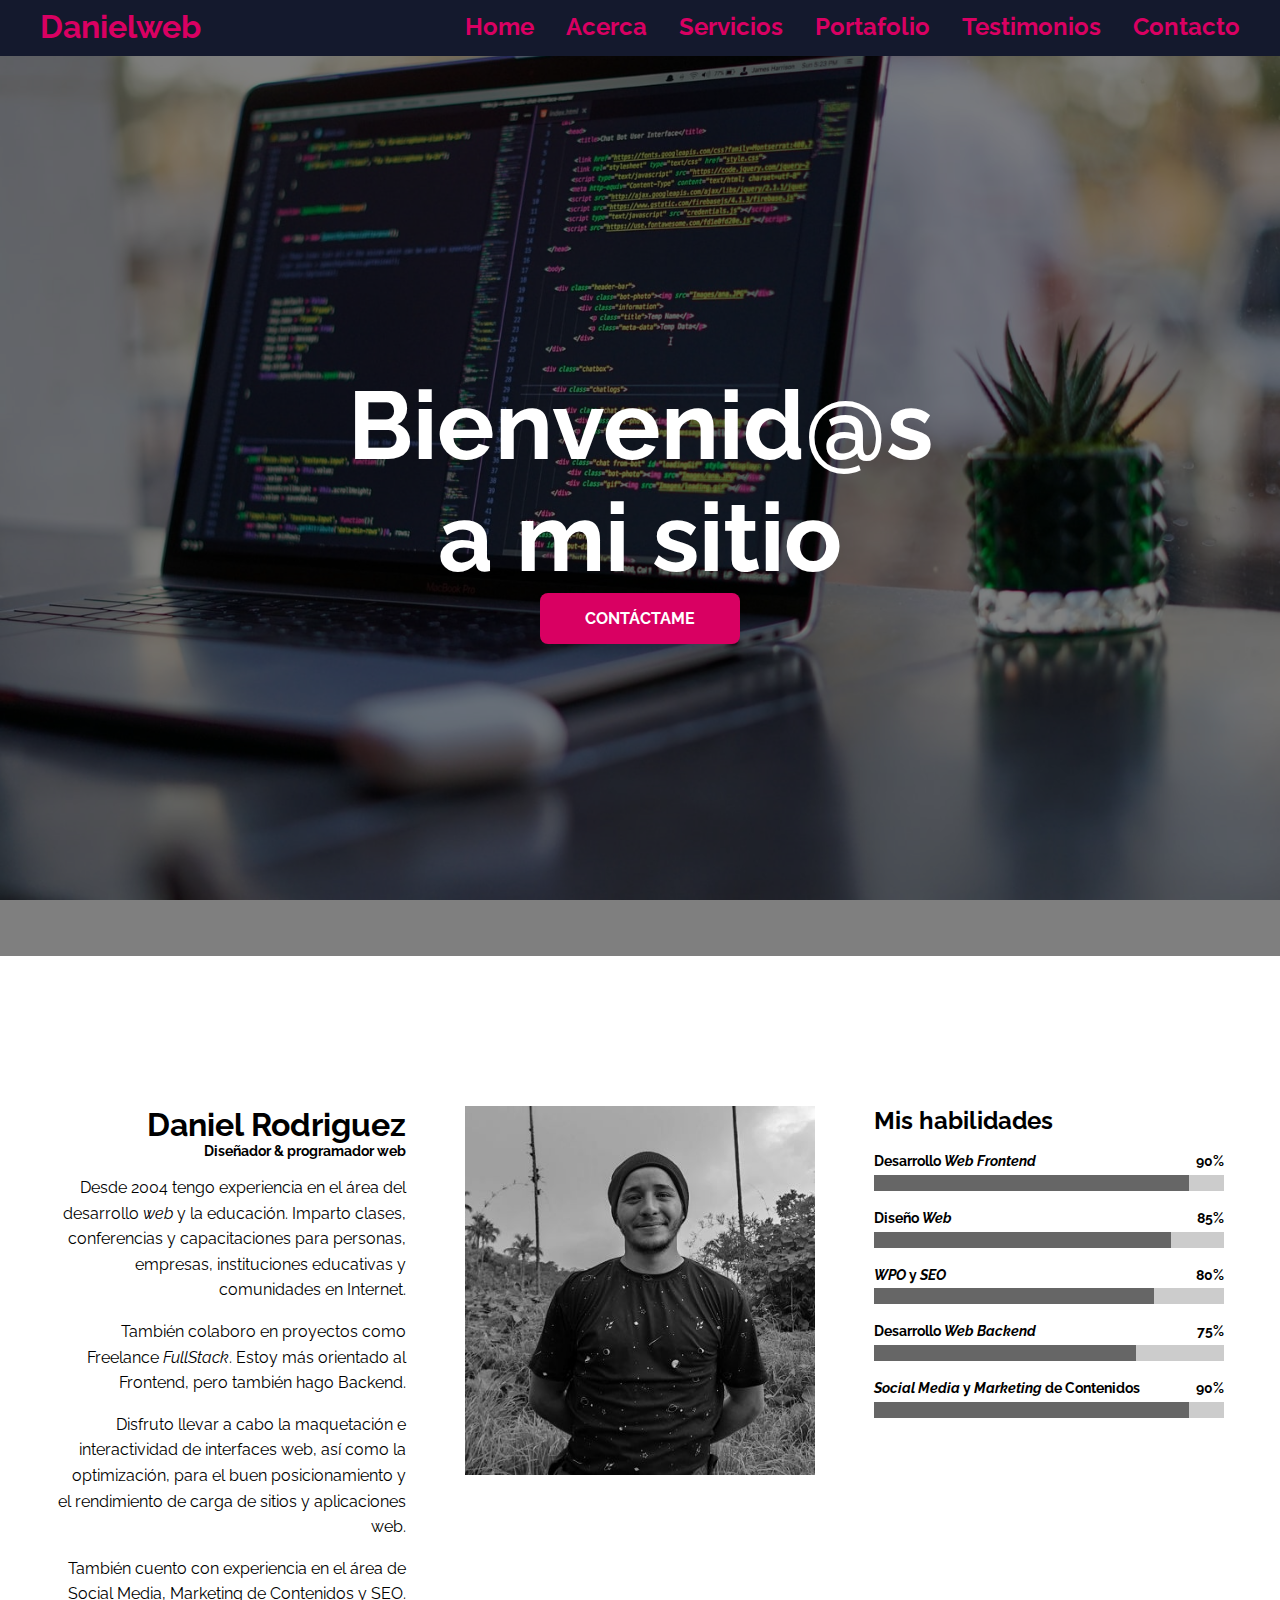
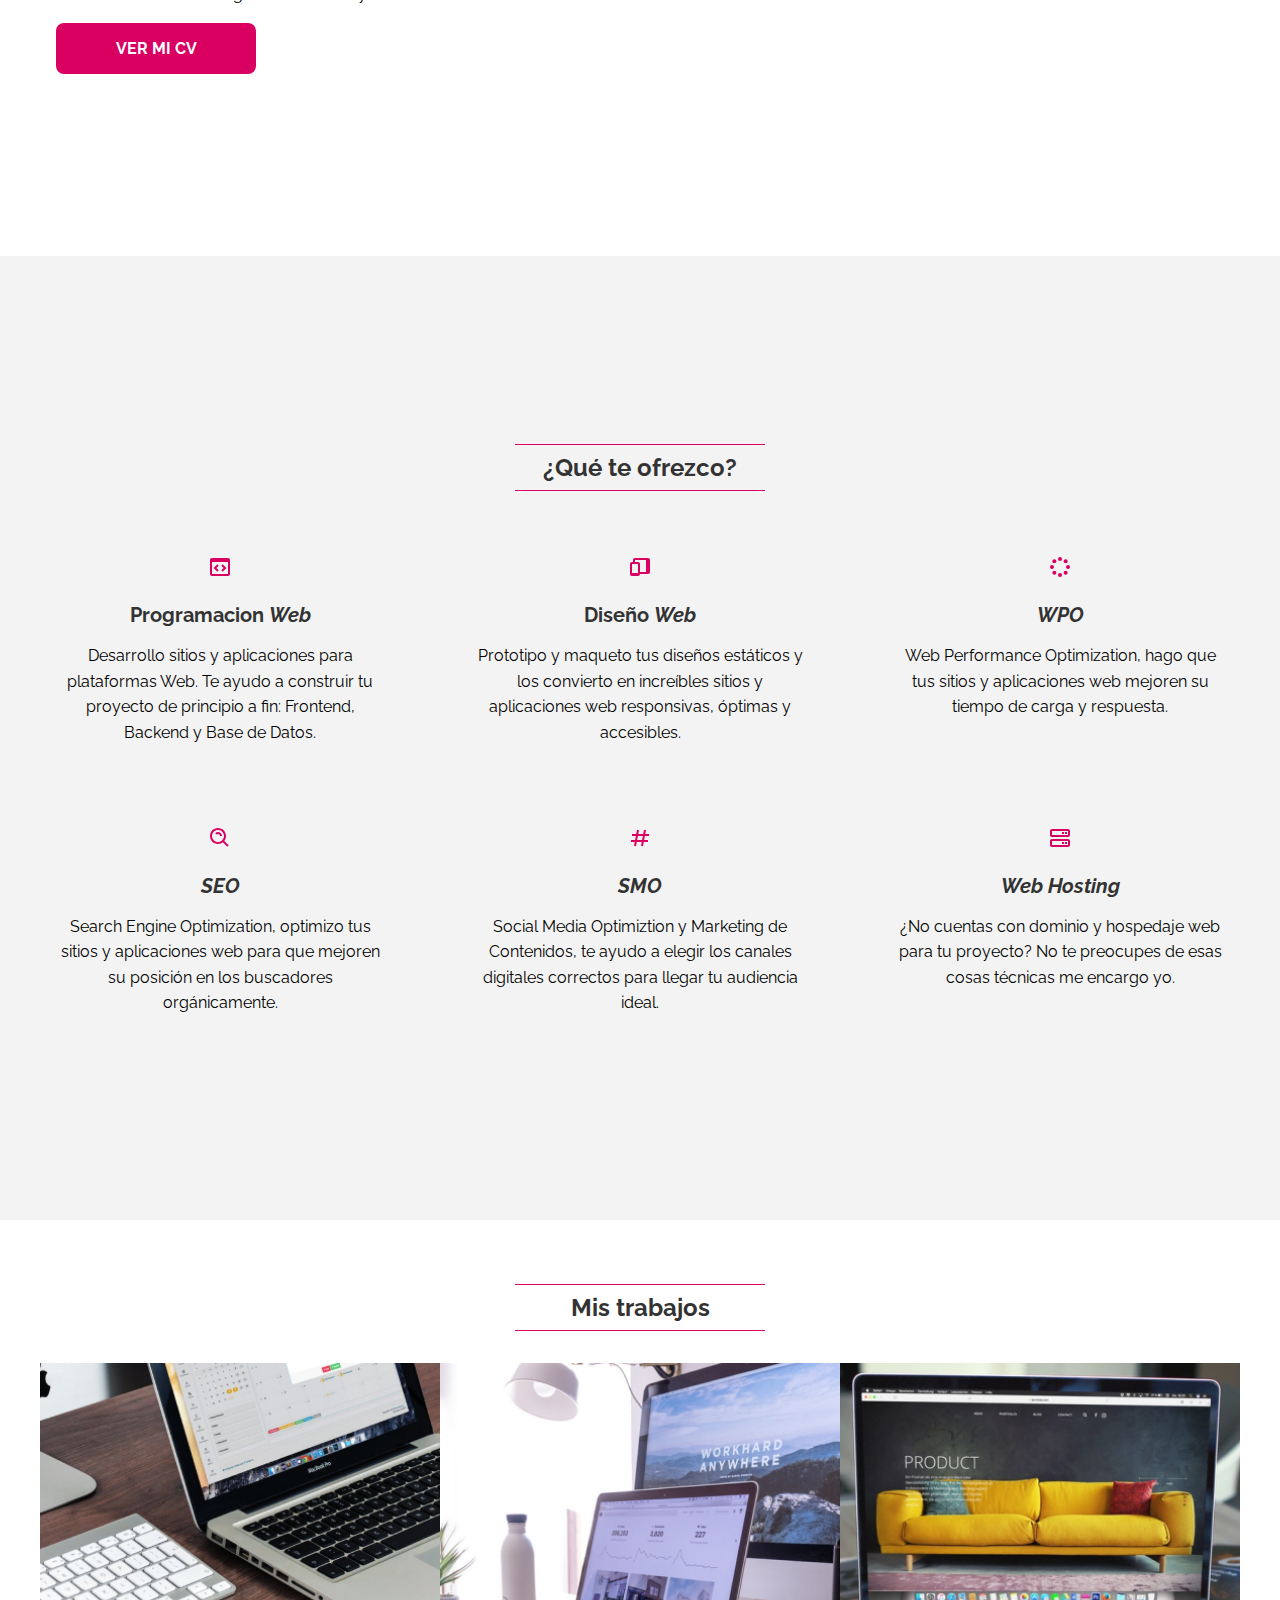
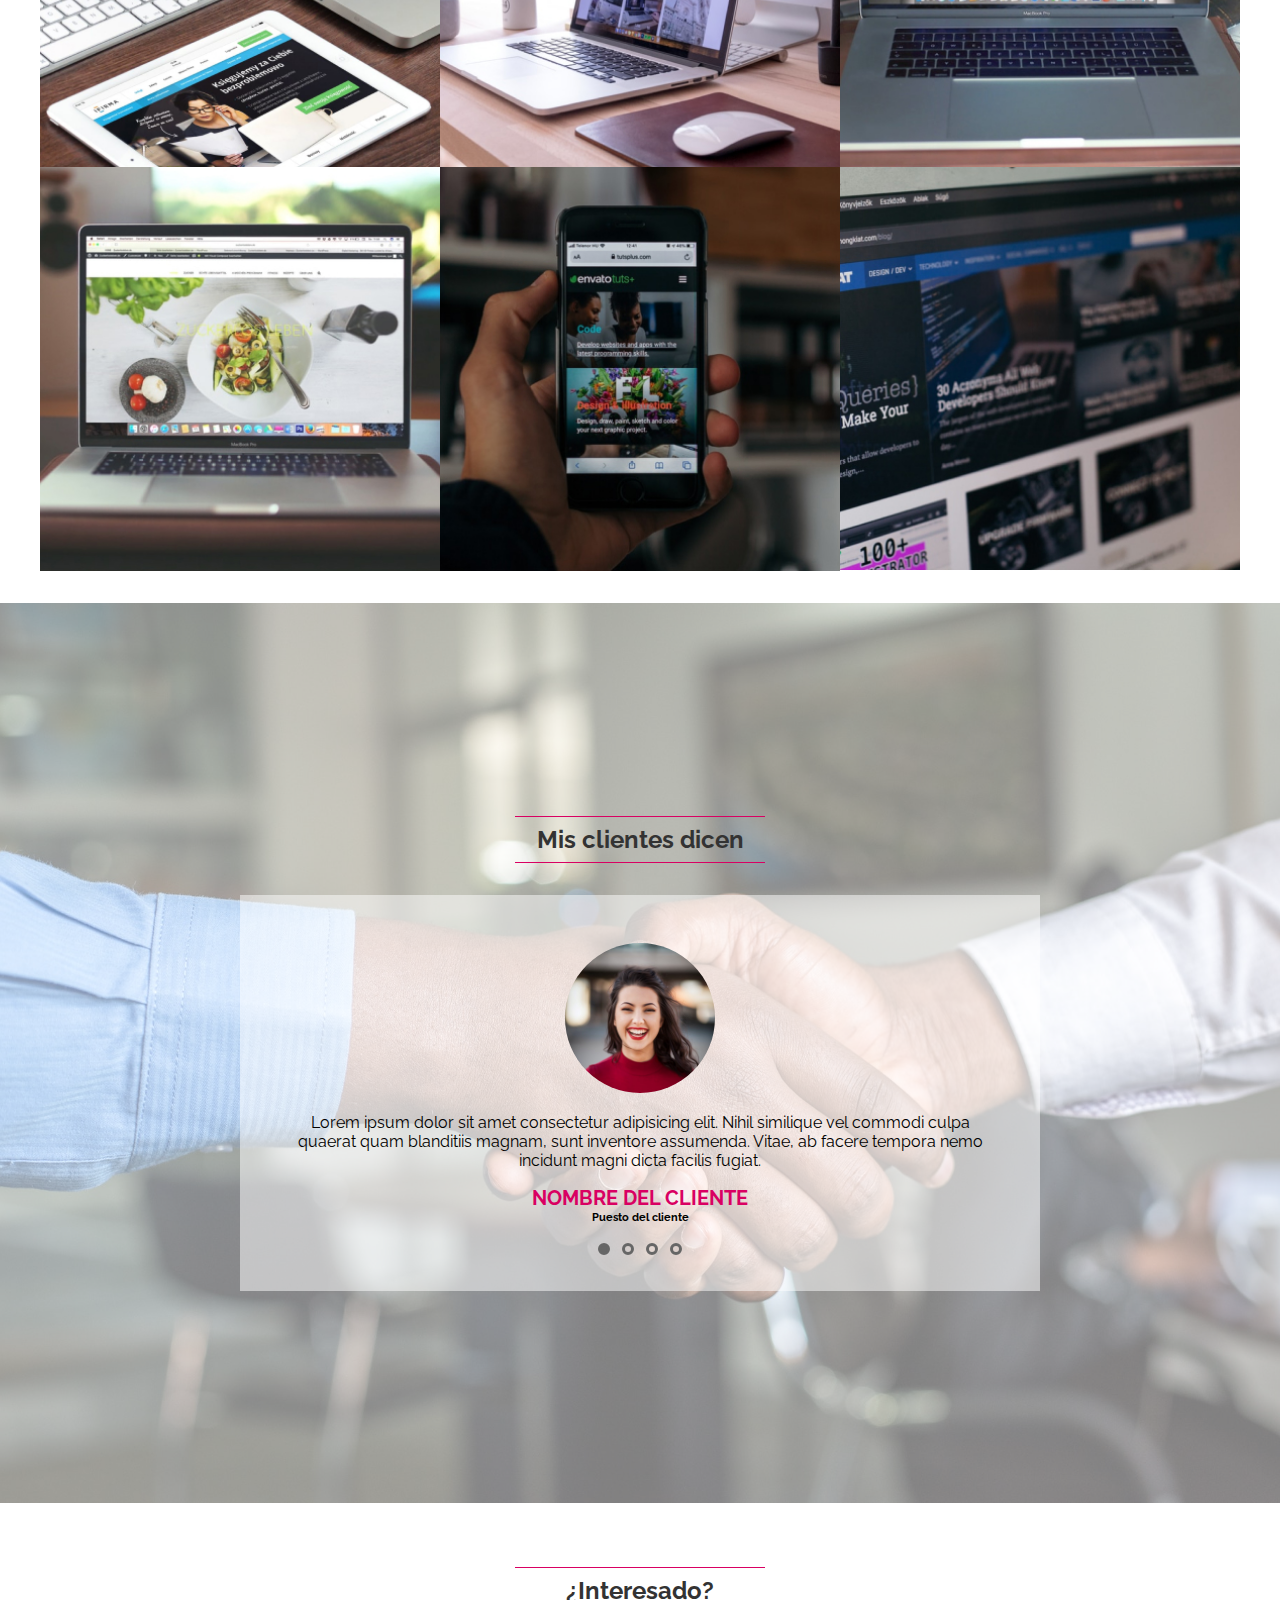
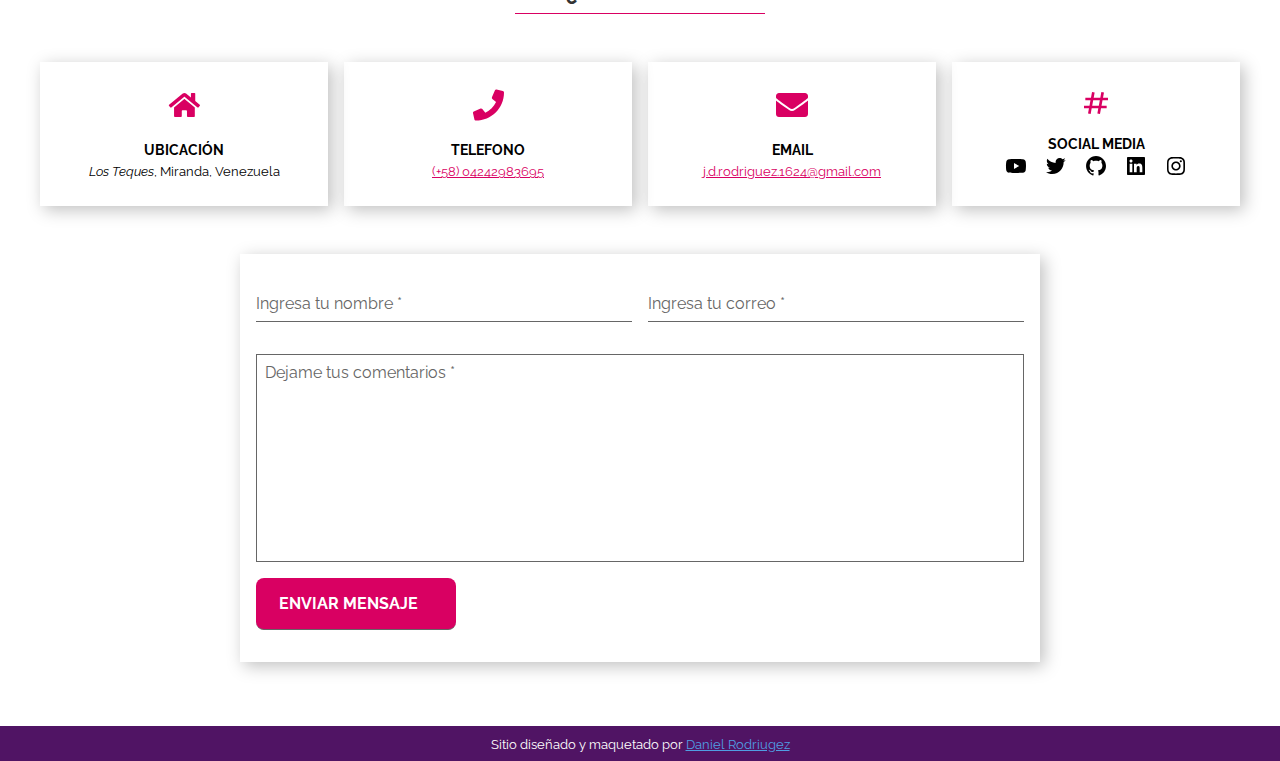
<file: portfolio-cv/index.html>
<!DOCTYPE html>
<html lang="en">

<head>
    <meta charset="UTF-8">
    <meta name="viewport" content="width=device-width, initial-scale=1.0">
    <link rel="preconnect" href="https://fonts.gstatic.com">
    <link href="https://fonts.googleapis.com/css2?family=Raleway:wght@400;700&display=swap" rel="stylesheet">
    <link rel="stylesheet" href="style.css">
    <title>Landing Portfolio</title>

    <!-- esto te permite cambiar el color de la barra de navegacion si se ve desde n movil -->
    <meta name="theme-color" content="#d90062">


    <!-- esto es lo que aparece debajo del link al buscar en google -->
<!--     <meta name="description" content="Hola bienvenid@ a mi Portafolio Profesional, soy Daniel Rodriguez! desarrollador web a tu disposición"> -->
    <meta name="description" content="Landing page tipo Portfolio-CV💼">


    <!-- esta es la mas importante, porque le dice al buscador cual es la url oficial que debe posicionar al momento de aparecer en un buscador -->
    <!-- esto le dice al motor de busqueda tu url oficia., en caso de tener varias url para llegar al mismo producto, y asi no te penalizen -->
    <link rel="canonical" href="https://danielwuachin.github.io/landingpage-portfolio/portfolio-cv">

    <!-- para las meta etiquetas, debes colocar la ruta completa de la imagen -->
    <link rel="favicon" href="https://danielwuachin.github.io/landingpage-portfolio/portfolio-cv/assets/meta/favicon.ico">
    <link rel="apple-touch-icon" sizes="180x180" href="https://danielwuachin.github.io/landingpage-portfolio/portfolio-cv/assets/meta/apple-touch-icon.png">
    <link rel="icon" type="image/png" sizes="32x32" href="https://danielwuachin.github.io/landingpage-portfolio/portfolio-cv/assets/meta/favicon-32x32.png">
    <link rel="icon" type="image/png" sizes="16x16" href="https://danielwuachin.github.io/landingpage-portfolio/portfolio-cv/assets/meta/favicon-16x16.png">
    <link rel="manifest" href="https://danielwuachin.github.io/landingpage-portfolio/portfolio-cv/assets/meta/site.webmanifest">

    <!-- ESTAS SON las etiquetas para cuando copies tu link en una red social y esta cargue como una miniatura -->
    <!-- cabe destacar qeu twitter usa el atributo name, mientras que facebook usa opengraph  (op) -->
    <!-- por lo tanto, puedes usar una sola etiqueta en cada meta -->

    <!-- aqui especificas que estos meta son para redes sociales donde mencionen tu website -->
    <meta name="twitter:card" content="summary">
    <meta property="og:type" content="website">

    <!-- titulo de tu miniatura -->
    <meta property="og:title" name="twitter:title" content="Landing page tipo Portfolio-CV💼">


    <!-- mini descripcion de la miniatura -->
    <meta property="og:description" name="twitter:description" content="Hola👋 Bienvenido a mi ejemplo de un Portfolio para desarrolladores web!">

    <!-- imagen para mostrar en la vista en miniatura -->
    <meta property="og:image" name="twitter:image" content="https://danielwuachin.github.io/landingpage-portfolio/portfolio-cv/assets/meta/home.png">

    <!-- url de tu sitio -->
    <meta property="og:url" name="twitter:url" content="https://danielwuachin.github.io/landingpage-portfolio/portfolio-cv/">

    <body>
        <!-- encabezado  -->
        <header class="header">
            <section class="container">
                <div class="logo">
                    <a href="index.html">Danielweb</a>
                </div>
                <button class="menu-btn">
                <svg xmlns="http://www.w3.org/2000/svg" width="24" height="24" viewBox="0 0 24 24"><path d="M4 6H20V8H4zM4 11H20V13H4zM4 16H20V18H4z"/></svg>

                <svg class="none" xmlns="http://www.w3.org/2000/svg" width="24" height="24" viewBox="0 0 24 24"><path d="M16.192 6.344L11.949 10.586 7.707 6.344 6.293 7.758 10.535 12 6.293 16.242 7.707 17.656 11.949 13.414 16.192 17.656 17.606 16.242 13.364 12 17.606 7.758z"/></svg>
            </button>

                <nav class="menu">
                    <a href="#inicio">Home</a>
                    <a href="#acerca">Acerca</a>
                    <a href="#servicios">Servicios</a>
                    <a href="#portafolio">Portafolio</a>
                    <a href="#testimonios">Testimonios</a>
                    <a href="#contacto">Contacto</a>
                </nav>
            </section>
        </header>



        <section id="inicio" class="home">
            <article class="hero-image" style="--hero-image: url('assets/hero-image-home.jpg');
        --hero-attachment:fixed;">
                <aside class="hero-image-opacity" style="--hero-opacity-color: var(--black-alpha-color);">
                    <div class="hero-image-content">
                        <h2 class="hero-image-title" style="--hero-text-color:var(--white-color);">
                            Bienvenid@s <br> a mi sitio
                        </h2>
                        <a href="#contacto" class="btn">CONTÁCTAME</a>
                    </div>
                </aside>
            </article>
        </section>


        <section id="acerca" class="about section container full-lg-screen">
            <article class="text-lg-right">
                <aside class="text-center text-lg-right">
                    <h1>Daniel Rodriguez</h1>
                    <h5>Diseñador & programador web</h5>
                </aside>

                <p>Desde 2004 tengo experiencia en el área del desarrollo <i>web</i> y la educación. Imparto clases, conferencias y capacitaciones para personas, empresas, instituciones educativas y comunidades en Internet.</p>
                <p>También colaboro en proyectos como Freelance <i>FullStack</i>. Estoy más orientado al Frontend, pero también hago Backend.</p>
                <p>Disfruto llevar a cabo la maquetación e interactividad de interfaces web, así como la optimización, para el buen posicionamiento y el rendimiento de carga de sitios y aplicaciones web.</p>
                <p>También cuento con experiencia en el área de Social Media, Marketing de Contenidos y SEO.</p>

                <div class="text-center text-lg-left">
                    <a class="btn" href="https://danielwuachin.github.io/resume-CV/" target="_blank" rel="noopened">VER MI CV</a>
                </div>

            </article>

            <article>
                <img class="gray-scale" src="assets/daniel.jpg" alt="jonmircha">
            </article>

            <article>
                <h2 class="text-center text-lg-left">Mis habilidades</h2>

                <div class="progress">
                    <p>
                        <b>Desarrollo <i>Web Frontend</i></b>
                        <b>90%</b>
                    </p>
                    <progress value="90" min="0" max="100"></progress>
                </div>

                <div class="progress">
                    <p>
                        <b>Diseño <i>Web</i></b>
                        <b>85%</b>
                    </p>
                    <progress value="85" min="0" max="100"></progress>
                </div>
                <div class="progress">
                    <p>
                        <b> <i>WPO</i> y  <i>SEO</i></b>
                        <b>80%</b>
                    </p>
                    <progress value="80" min="0" max="100"></progress>
                </div>
                <div class="progress">
                    <p>
                        <b>Desarrollo <i>Web Backend</i></b>
                        <b>75%</b>
                    </p>
                    <progress value="75" min="0" max="100"></progress>
                </div>
                <div class="progress">
                    <p>
                        <b> <i>Social Media</i> y  <i>Marketing</i> de Contenidos</b>
                        <b>90%</b>
                    </p>
                    <progress value="90" min="0" max="100"></progress>
                </div>
            </article>
        </section>



        <section id="servicios" class="services section bg-gray-light">
            <div class="container full-lg-screen">
                <h2 class="section-title">¿Qué te ofrezco?</h2>
                <article class="service-card">
                    <svg xmlns="http://www.w3.org/2000/svg" width="24" height="24" viewBox="0 0 24 24"><path d="M20,3H4C2.897,3,2,3.897,2,5v14c0,1.103,0.897,2,2,2h16c1.103,0,2-0.897,2-2V5C22,3.897,21.103,3,20,3z M4,19V7h16 l0.002,12H4z"/><path d="M9.293 9.293L5.586 13 9.293 16.707 10.707 15.293 8.414 13 10.707 10.707zM14.707 9.293L13.293 10.707 15.586 13 13.293 15.293 14.707 16.707 18.414 13z"/></svg>
                    <h3>Programacion <i>Web</i></h3>
                    <p>
                        Desarrollo sitios y aplicaciones para plataformas Web. Te ayudo a construir tu proyecto de principio a fin: Frontend, Backend y Base de Datos.
                    </p>
                </article>


                <article class="service-card">
                    <svg xmlns="http://www.w3.org/2000/svg" width="24" height="24" viewBox="0 0 24 24"><path d="M20,3H7C5.897,3,5,3.897,5,5v2H4C2.897,7,2,7.897,2,9v10c0,1.103,0.897,2,2,2h6c1.103,0,2-0.897,2-2h8c1.103,0,2-0.897,2-2 V5C22,3.897,21.103,3,20,3z M6,9h4l-0.003,9H4V9H6z M12,17V9c0-1.103-0.897-2-2-2H7V5h11v12H12z"/></svg>
                    <h3>Diseño <i>Web</i></h3>
                    <p>
                        Prototipo y maqueto tus diseños estáticos y los convierto en increíbles sitios y aplicaciones web responsivas, óptimas y accesibles. </p>
                </article>


                <article class="service-card">
                    <svg xmlns="http://www.w3.org/2000/svg" width="24" height="24" viewBox="0 0 24 24"><circle cx="12" cy="20" r="2"/><circle cx="12" cy="4" r="2"/><circle cx="6.343" cy="17.657" r="2"/><circle cx="17.657" cy="6.343" r="2"/><circle cx="4" cy="12" r="2.001"/><circle cx="20" cy="12" r="2"/><circle cx="6.343" cy="6.344" r="2"/><circle cx="17.657" cy="17.658" r="2"/></svg>
                    <h3><i>WPO</i></h3>
                    <p>
                        Web Performance Optimization, hago que tus sitios y aplicaciones web mejoren su tiempo de carga y respuesta. </p>
                </article>


                <article class="service-card">
                    <svg xmlns="http://www.w3.org/2000/svg" width="24" height="24" viewBox="0 0 24 24"><path d="M10,18c1.846,0,3.543-0.635,4.897-1.688l4.396,4.396l1.414-1.414l-4.396-4.396C17.365,13.543,18,11.846,18,10 c0-4.411-3.589-8-8-8s-8,3.589-8,8S5.589,18,10,18z M10,4c3.309,0,6,2.691,6,6s-2.691,6-6,6s-6-2.691-6-6S6.691,4,10,4z"/><path d="M11.412,8.586C11.791,8.966,12,9.468,12,10h2c0-1.065-0.416-2.069-1.174-2.828c-1.514-1.512-4.139-1.512-5.652,0 l1.412,1.416C9.346,7.83,10.656,7.832,11.412,8.586z"/></svg>
                    <h3><i>SEO</i></h3>
                    <p>
                        Search Engine Optimization, optimizo tus sitios y aplicaciones web para que mejoren su posición en los buscadores orgánicamente. </p>
                </article>


                <article class="service-card">
                    <svg xmlns="http://www.w3.org/2000/svg" width="24" height="24" viewBox="0 0 24 24"><path d="M16.018,3.815L15.232,8h-4.966l0.716-3.815L9.018,3.815L8.232,8H4v2h3.857l-0.751,4H3v2h3.731l-0.714,3.805l1.965,0.369 L8.766,16h4.966l-0.714,3.805l1.965,0.369L15.766,16H20v-2h-3.859l0.751-4H21V8h-3.733l0.716-3.815L16.018,3.815z M14.106,14H9.141 l0.751-4h4.966L14.106,14z"/></svg>
                    <h3><i>SMO</i></h3>
                    <p>
                        Social Media Optimiztion y Marketing de Contenidos, te ayudo a elegir los canales digitales correctos para llegar tu audiencia ideal. </p>
                </article>


                <article class="service-card">
                    <svg xmlns="http://www.w3.org/2000/svg" width="24" height="24" viewBox="0 0 24 24"><path fill="none" d="M4 15v4h16.002L20 15H4zM16 18h-2v-2h2V18zM19 18h-2v-2h2V18zM4 5v4h16.002L20 5H4zM16 8h-2V6h2V8zM19 8h-2V6h2V8z"/><path d="M20 3H4C2.897 3 2 3.897 2 5v4c0 1.103.897 2 2 2h16c1.103 0 2-.897 2-2V5C22 3.897 21.103 3 20 3zM4 9V5h16l.002 4H4zM20 13H4c-1.103 0-2 .897-2 2v4c0 1.103.897 2 2 2h16c1.103 0 2-.897 2-2v-4C22 13.897 21.103 13 20 13zM4 19v-4h16l.002 4H4z"/><path d="M17 6H19V8H17zM14 6H16V8H14zM17 16H19V18H17zM14 16H16V18H14z"/></svg>
                    <h3><i>Web Hosting</i></h3>
                    <p>
                        ¿No cuentas con dominio y hospedaje web para tu proyecto? No te preocupes de esas cosas técnicas me encargo yo. </p>
                </article>
            </div>
        </section>



        <section id="portafolio" class="portfolio section">
            <div class="container">
                <h2 class="section-title">Mis trabajos</h2>
                <a href="#trabajo-1" class="portfolio-card">
                    <img src="assets/portfolio-1.jpg" alt="trabajo-1">
                    <aside class="portfolio-card-info">
                        <div>
                            <h3>Proyecto 1</h3>
                            <p>
                                Lorem ipsum dolor sit amet consectetur adipisicing elit. Quibusdam quam amet magni cum quas. Aut, nisi repellendus at est minima ipsa reprehenderit amet consequatur ea consectetur corporis velit obcaecati. Vel!
                            </p>
                        </div>
                    </aside>
                </a>

                <a href="#trabajo-2" class="portfolio-card">
                    <img src="assets/portfolio-2.jpg" alt="trabajo-2">
                    <aside class="portfolio-card-info">
                        <div>
                            <h3>Proyecto 2</h3>
                            <p>
                                Lorem ipsum dolor sit amet consectetur adipisicing elit. Quibusdam quam amet magni cum quas. Aut, nisi repellendus at est minima ipsa reprehenderit amet consequatur ea consectetur corporis velit obcaecati. Vel!
                            </p>
                        </div>
                    </aside>
                </a>

                <a href="#trabajo-3" class="portfolio-card">
                    <img src="assets/portfolio-3.jpg" alt="trabajo-3">
                    <aside class="portfolio-card-info">
                        <div>
                            <h3>Proyecto 3</h3>
                            <p>
                                Lorem ipsum dolor sit amet consectetur adipisicing elit. Quibusdam quam amet magni cum quas. Aut, nisi repellendus at est minima ipsa reprehenderit amet consequatur ea consectetur corporis velit obcaecati. Vel!
                            </p>
                        </div>
                    </aside>
                </a>

                <a href="#trabajo-4" class="portfolio-card">
                    <img src="assets/portfolio-4.jpg" alt="trabajo-4">
                    <aside class="portfolio-card-info">
                        <div>
                            <h3>Proyecto 4</h3>
                            <p>
                                Lorem ipsum dolor sit amet consectetur adipisicing elit. Quibusdam quam amet magni cum quas. Aut, nisi repellendus at est minima ipsa reprehenderit amet consequatur ea consectetur corporis velit obcaecati. Vel!
                            </p>
                        </div>
                    </aside>
                </a>

                <a href="#trabajo-5" class="portfolio-card">
                    <img src="assets/portfolio-5.jpg" alt="trabajo-5">
                    <aside class="portfolio-card-info">
                        <div>
                            <h3>Proyecto 5</h3>
                            <p>
                                Lorem ipsum dolor sit amet consectetur adipisicing elit. Quibusdam quam amet magni cum quas. Aut, nisi repellendus at est minima ipsa reprehenderit amet consequatur ea consectetur corporis velit obcaecati. Vel!
                            </p>
                        </div>
                    </aside>
                </a>

                <a href="#trabajo-6" class="portfolio-card">
                    <img src="assets/portfolio-6.jpg" alt="trabajo-6">
                    <aside class="portfolio-card-info">
                        <div>
                            <h3>Proyecto 6</h3>
                            <p>
                                Lorem ipsum dolor sit amet consectetur adipisicing elit. Quibusdam quam amet magni cum quas. Aut, nisi repellendus at est minima ipsa reprehenderit amet consequatur ea consectetur corporis velit obcaecati. Vel!
                            </p>
                        </div>
                    </aside>
                </a>
            </div>

        </section>

        <!-- VENTANAS MODALES -->
        <article class="modal" id="trabajo-1">
            <div class="modal-content">
                <a href="#cerrar" class="modal-close">
                    <svg xmlns="http://www.w3.org/2000/svg" width="24" height="24" viewBox="0 0 24 24"><path d="M12,2C6.486,2,2,6.486,2,12s4.486,10,10,10s10-4.486,10-10S17.514,2,12,2z M16.207,14.793l-1.414,1.414L12,13.414 l-2.793,2.793l-1.414-1.414L10.586,12L7.793,9.207l1.414-1.414L12,10.586l2.793-2.793l1.414,1.414L13.414,12L16.207,14.793z"/></svg>
                </a>


                <article class="portfolio-modal">
                    <img src="assets/portfolio-1.jpg" alt="trabajo 1">
                    <div class="portfolio-info">
                        <h3>NOMBRE DEL PROYECTO 1</h3>
                        <p>
                            Lorem ipsum, dolor sit amet consectetur adipisicing elit. Officiis voluptates corrupti, minima inventore rerum et asperiores ad, eos ex corporis laborum aspernatur at porro cumque officia laboriosam, expedita deleniti nisi!
                        </p>
                        <aside class="portfolio-details">
                            <small><b>CLIENTE</b></small>
                            <small>Nombre del cliente</small>
                            <small><b>FECHA</b></small>
                            <small>04/09/2021</small>
                            <small><b>TIPO</b></small>
                            <small>Tipo del proyecto</small>
                            <small><b>ENLACE</b></small>
                            <small><a href="#" target="_blank" rel="noopened">url del proyecto</a></small>
                        </aside>
                    </div>
                </article>

            </div>
        </article>

        <article class="modal" id="trabajo-2">
            <div class="modal-content">
                <a href="#cerrar" class="modal-close">
                    <svg xmlns="http://www.w3.org/2000/svg" width="24" height="24" viewBox="0 0 24 24"><path d="M12,2C6.486,2,2,6.486,2,12s4.486,10,10,10s10-4.486,10-10S17.514,2,12,2z M16.207,14.793l-1.414,1.414L12,13.414 l-2.793,2.793l-1.414-1.414L10.586,12L7.793,9.207l1.414-1.414L12,10.586l2.793-2.793l1.414,1.414L13.414,12L16.207,14.793z"/></svg>
                </a>


                <article class="portfolio-modal">
                    <img src="assets/portfolio-2.jpg" alt="trabajo 2">
                    <div class="portfolio-info">
                        <h3>NOMBRE DEL PROYECTO 2</h3>
                        <p>
                            Lorem ipsum, dolor sit amet consectetur adipisicing elit. Officiis voluptates corrupti, minima inventore rerum et asperiores ad, eos ex corporis laborum aspernatur at porro cumque officia laboriosam, expedita deleniti nisi!
                        </p>
                        <aside class="portfolio-details">
                            <small><b>CLIENTE</b></small>
                            <small>Nombre del cliente</small>
                            <small><b>FECHA</b></small>
                            <small>04/09/2021</small>
                            <small><b>TIPO</b></small>
                            <small>Tipo del proyecto</small>
                            <small><b>ENLACE</b></small>
                            <small><a href="#" target="_blank" rel="noopened">url del proyecto</a></small>
                        </aside>
                    </div>
                </article>

            </div>
        </article>


        <article class="modal" id="trabajo-3">
            <div class="modal-content">
                <a href="#cerrar" class="modal-close">
                    <svg xmlns="http://www.w3.org/2000/svg" width="24" height="24" viewBox="0 0 24 24"><path d="M12,2C6.486,2,2,6.486,2,12s4.486,10,10,10s10-4.486,10-10S17.514,2,12,2z M16.207,14.793l-1.414,1.414L12,13.414 l-2.793,2.793l-1.414-1.414L10.586,12L7.793,9.207l1.414-1.414L12,10.586l2.793-2.793l1.414,1.414L13.414,12L16.207,14.793z"/></svg>
                </a>


                <article class="portfolio-modal">
                    <img src="assets/portfolio-3.jpg" alt="trabajo 3">
                    <div class="portfolio-info">
                        <h3>NOMBRE DEL PROYECTO 3</h3>
                        <p>
                            Lorem ipsum, dolor sit amet consectetur adipisicing elit. Officiis voluptates corrupti, minima inventore rerum et asperiores ad, eos ex corporis laborum aspernatur at porro cumque officia laboriosam, expedita deleniti nisi!
                        </p>
                        <aside class="portfolio-details">
                            <small><b>CLIENTE</b></small>
                            <small>Nombre del cliente</small>
                            <small><b>FECHA</b></small>
                            <small>04/09/2021</small>
                            <small><b>TIPO</b></small>
                            <small>Tipo del proyecto</small>
                            <small><b>ENLACE</b></small>
                            <small><a href="#" target="_blank" rel="noopened">url del proyecto</a></small>
                        </aside>
                    </div>
                </article>

            </div>
        </article>

        <article class="modal" id="trabajo-4">
            <div class="modal-content">
                <a href="#cerrar" class="modal-close">
                    <svg xmlns="http://www.w3.org/2000/svg" width="24" height="24" viewBox="0 0 24 24"><path d="M12,2C6.486,2,2,6.486,2,12s4.486,10,10,10s10-4.486,10-10S17.514,2,12,2z M16.207,14.793l-1.414,1.414L12,13.414 l-2.793,2.793l-1.414-1.414L10.586,12L7.793,9.207l1.414-1.414L12,10.586l2.793-2.793l1.414,1.414L13.414,12L16.207,14.793z"/></svg>
                </a>


                <article class="portfolio-modal">
                    <img src="assets/portfolio-4.jpg" alt="trabajo 4">
                    <div class="portfolio-info">
                        <h3>NOMBRE DEL PROYECTO 4</h3>
                        <p>
                            Lorem ipsum, dolor sit amet consectetur adipisicing elit. Officiis voluptates corrupti, minima inventore rerum et asperiores ad, eos ex corporis laborum aspernatur at porro cumque officia laboriosam, expedita deleniti nisi!
                        </p>
                        <aside class="portfolio-details">
                            <small><b>CLIENTE</b></small>
                            <small>Nombre del cliente</small>
                            <small><b>FECHA</b></small>
                            <small>04/09/2021</small>
                            <small><b>TIPO</b></small>
                            <small>Tipo del proyecto</small>
                            <small><b>ENLACE</b></small>
                            <small><a href="#" target="_blank" rel="noopened">url del proyecto</a></small>
                        </aside>
                    </div>
                </article>

            </div>
        </article>

        <article class="modal" id="trabajo-5">
            <div class="modal-content">
                <a href="#cerrar" class="modal-close">
                    <svg xmlns="http://www.w3.org/2000/svg" width="24" height="24" viewBox="0 0 24 24"><path d="M12,2C6.486,2,2,6.486,2,12s4.486,10,10,10s10-4.486,10-10S17.514,2,12,2z M16.207,14.793l-1.414,1.414L12,13.414 l-2.793,2.793l-1.414-1.414L10.586,12L7.793,9.207l1.414-1.414L12,10.586l2.793-2.793l1.414,1.414L13.414,12L16.207,14.793z"/></svg>
                </a>


                <article class="portfolio-modal">
                    <img src="assets/portfolio-5.jpg" alt="trabajo 5">
                    <div class="portfolio-info">
                        <h3>NOMBRE DEL PROYECTO 5</h3>
                        <p>
                            Lorem ipsum, dolor sit amet consectetur adipisicing elit. Officiis voluptates corrupti, minima inventore rerum et asperiores ad, eos ex corporis laborum aspernatur at porro cumque officia laboriosam, expedita deleniti nisi!
                        </p>
                        <aside class="portfolio-details">
                            <small><b>CLIENTE</b></small>
                            <small>Nombre del cliente</small>
                            <small><b>FECHA</b></small>
                            <small>04/09/2021</small>
                            <small><b>TIPO</b></small>
                            <small>Tipo del proyecto</small>
                            <small><b>ENLACE</b></small>
                            <small><a href="#" target="_blank" rel="noopened">url del proyecto</a></small>
                        </aside>
                    </div>
                </article>

            </div>
        </article>

        <article class="modal" id="trabajo-6">
            <div class="modal-content">
                <a href="#cerrar" class="modal-close">
                    <svg xmlns="http://www.w3.org/2000/svg" width="24" height="24" viewBox="0 0 24 24"><path d="M12,2C6.486,2,2,6.486,2,12s4.486,10,10,10s10-4.486,10-10S17.514,2,12,2z M16.207,14.793l-1.414,1.414L12,13.414 l-2.793,2.793l-1.414-1.414L10.586,12L7.793,9.207l1.414-1.414L12,10.586l2.793-2.793l1.414,1.414L13.414,12L16.207,14.793z"/></svg>
                </a>


                <article class="portfolio-modal">
                    <img src="assets/portfolio-6.jpg" alt="trabajo 6">
                    <div class="portfolio-info">
                        <h3>NOMBRE DEL PROYECTO 6</h3>
                        <p>
                            Lorem ipsum, dolor sit amet consectetur adipisicing elit. Officiis voluptates corrupti, minima inventore rerum et asperiores ad, eos ex corporis laborum aspernatur at porro cumque officia laboriosam, expedita deleniti nisi!
                        </p>
                        <aside class="portfolio-details">
                            <small><b>CLIENTE</b></small>
                            <small>Nombre del cliente</small>
                            <small><b>FECHA</b></small>
                            <small>04/09/2021</small>
                            <small><b>TIPO</b></small>
                            <small>Tipo del proyecto</small>
                            <small><b>ENLACE</b></small>
                            <small><a href="#" target="_blank" rel="noopened">url del proyecto</a></small>
                        </aside>
                    </div>
                </article>

            </div>
        </article>





        <section id="testimonios" class="testimonials">
            <article class="hero-image" style="--hero-image: url('assets/hero-image-customers.jpg');
        --hero-attachment:scroll;">
                <aside class="hero-image-opacity" style="--hero-opacity-color: var(--white-alpha-color);">
                    <div class="hero-image-content">
                        <div class="container">
                            <h2 class="section-title">Mis clientes dicen</h2>
                            <article class="carousel" style="--carousel-bg-color:var(--white-alpha-color);">
                                <input type="radio" name="slides" id="slide-1" checked>
                                <input type="radio" name="slides" id="slide-2">
                                <input type="radio" name="slides" id="slide-3">
                                <input type="radio" name="slides" id="slide-4">

                                <ul class="slides">
                                    <li class="slide">
                                        <img class="avatar" src="assets/customer-1.jpg" alt="Cliente 1">
                                        <blockquote>
                                            Lorem ipsum dolor sit amet consectetur adipisicing elit. Nihil similique vel commodi culpa quaerat quam blanditiis magnam, sunt inventore assumenda. Vitae, ab facere tempora nemo incidunt magni dicta facilis fugiat.
                                        </blockquote>
                                        <h3 class="text-first-color">NOMBRE DEL CLIENTE</h3>
                                        <h6>Puesto del cliente</h6>
                                    </li>
                                    <li class="slide">
                                        <img class="avatar" src="assets/customer-2.jpg" alt="Cliente 1">
                                        <blockquote>
                                            Lorem ipsum dolor sit amet consectetur adipisicing elit. Nihil similique vel commodi culpa quaerat quam blanditiis magnam, sunt inventore assumenda. Vitae, ab facere tempora nemo incidunt magni dicta facilis fugiat.
                                        </blockquote>
                                        <h3 class="text-first-color">NOMBRE DEL CLIENTE</h3>
                                        <h6>Puesto del cliente</h6>
                                    </li>
                                    <li class="slide">
                                        <img class="avatar" src="assets/customer-1.jpg" alt="Cliente 1">
                                        <blockquote>
                                            Lorem ipsum dolor sit amet consectetur adipisicing elit. Nihil similique vel commodi culpa quaerat quam blanditiis magnam, sunt inventore assumenda. Vitae, ab facere tempora nemo incidunt magni dicta facilis fugiat.
                                        </blockquote>
                                        <h3 class="text-first-color">NOMBRE DEL CLIENTE</h3>
                                        <h6>Puesto del cliente</h6>
                                    </li>
                                    <li class="slide">
                                        <img class="avatar" src="assets/customer-2.jpg" alt="Cliente 1">
                                        <blockquote>
                                            Lorem ipsum dolor sit amet consectetur adipisicing elit. Nihil similique vel commodi culpa quaerat quam blanditiis magnam, sunt inventore assumenda. Vitae, ab facere tempora nemo incidunt magni dicta facilis fugiat.
                                        </blockquote>
                                        <h3 class="text-first-color">NOMBRE DEL CLIENTE</h3>
                                        <h6>Puesto del cliente</h6>
                                    </li>
                                </ul>
                                <aside class="slides-nav">
                                    <label for="slide-1" id="dot-1"></label>
                                    <label for="slide-2" id="dot-2"></label>
                                    <label for="slide-3" id="dot-3"></label>
                                    <label for="slide-4" id="dot-4"></label>
                                </aside>

                            </article>
                        </div>
                    </div>
                </aside>
            </article>
        </section>




        <section id="contacto" class="contact section">
            <div class="container">
                <h2 class="section-title">¿Interesado?</h2>
                <article class="contact-cards ">
                    <aside class="contact-card box-shadow-1">
                        <svg width="37" height="28" viewBox="0 0 37 28" fill="none" xmlns="http://www.w3.org/2000/svg">
                        <path d="M18.5 7.3125L7 16.8125V27C7 27.5625 7.4375 28 8 28H15C15.5 28 15.9375 27.5625 15.9375 27V21C15.9375 20.5 16.4375 20 16.9375 20H20.9375C21.5 20 21.9375 20.5 21.9375 21V27C21.9375 27.5625 22.4375 28 22.9375 28H30C30.5 28 31 27.5625 31 27V16.75L19.4375 7.3125C19.3125 7.1875 19.125 7.125 19 7.125C18.8125 7.125 18.625 7.1875 18.5 7.3125ZM36.6875 13.75L31.5 9.4375V0.8125C31.5 0.375 31.125 0.0625 30.75 0.0625H27.25C26.8125 0.0625 26.5 0.375 26.5 0.8125V5.3125L20.875 0.6875C20.375 0.3125 19.6875 0.0625 19 0.0625C18.25 0.0625 17.5625 0.3125 17.0625 0.6875L1.25 13.75C1.0625 13.875 0.9375 14.125 0.9375 14.3125C0.9375 14.5 1.0625 14.6875 1.125 14.8125L2.75 16.75C2.875 16.9375 3.0625 17 3.3125 17C3.5 17 3.6875 16.9375 3.8125 16.8125L18.5 4.75C18.625 4.625 18.8125 4.5625 19 4.5625C19.125 4.5625 19.3125 4.625 19.4375 4.75L34.125 16.8125C34.25 16.9375 34.4375 17 34.625 17C34.875 17 35.0625 16.9375 35.1875 16.75L36.8125 14.8125C36.9375 14.6875 37 14.5 37 14.3125C37 14.125 36.875 13.875 36.6875 13.75Z" fill="#D90062"/>
                    </svg>

                        <h5>UBICACIÓN</h5>
                        <small><i>Los Teques</i>, Miranda, Venezuela</small>
                    </aside>

                    <aside class="contact-card box-shadow-1">
                        <svg width="33" height="32" viewBox="0 0 33 32" fill="none" xmlns="http://www.w3.org/2000/svg">
                        <path d="M31.8125 1.5625L25.3125 0.0625C24.625 -0.125 23.875 0.25 23.5625 0.9375L20.5625 7.9375C20.3125 8.5625 20.5 9.25 21 9.6875L24.8125 12.8125C22.5625 17.5625 18.625 21.5625 13.75 23.875L10.625 20.0625C10.1875 19.5625 9.5 19.375 8.875 19.625L1.875 22.625C1.1875 22.9375 0.875 23.6875 1 24.375L2.5 30.875C2.6875 31.5625 3.25 32 4 32C20 32 33 19.0625 33 3C33 2.3125 32.5 1.75 31.8125 1.5625Z" fill="#D90062"/>
                    </svg>

                        <h5>TELEFONO</h5>
                        <small><a href="tel:04242983695">(+58) 04242983695</a></small>
                    </aside>

                    <aside class="contact-card box-shadow-1">
                        <svg width="32" height="24" viewBox="0 0 32 24" fill="none" xmlns="http://www.w3.org/2000/svg">
                        <path d="M31.375 7.9375C29.9375 9.0625 28.125 10.4375 21.75 15.0625C20.5 16 18.1875 18.0625 16 18.0625C13.75 18.0625 11.5 16 10.1875 15.0625C3.8125 10.4375 2 9.0625 0.5625 7.9375C0.3125 7.75 0 7.9375 0 8.25V21C0 22.6875 1.3125 24 3 24H29C30.625 24 32 22.6875 32 21V8.25C32 7.9375 31.625 7.75 31.375 7.9375ZM16 16C17.4375 16.0625 19.5 14.1875 20.5625 13.4375C28.875 7.4375 29.5 6.875 31.375 5.375C31.75 5.125 32 4.6875 32 4.1875V3C32 1.375 30.625 0 29 0H3C1.3125 0 0 1.375 0 3V4.1875C0 4.6875 0.1875 5.125 0.5625 5.375C2.4375 6.875 3.0625 7.4375 11.375 13.4375C12.4375 14.1875 14.5 16.0625 16 16Z" fill="#D90062"/>
                    </svg>

                        <h5>EMAIL</h5>
                        <small><a href="mailto:danielwuachin@gmail.com">j.d.rodriguez.1624@gmail.com</a></small>
                    </aside>

                    <aside class="contact-card box-shadow-1">
                        <svg xmlns="http://www.w3.org/2000/svg" width="24" height="24" viewBox="0 0 24 24"><path d="M16.018,3.815L15.232,8h-4.966l0.716-3.815L9.018,3.815L8.232,8H4v2h3.857l-0.751,4H3v2h3.731l-0.714,3.805l1.965,0.369 L8.766,16h4.966l-0.714,3.805l1.965,0.369L15.766,16H20v-2h-3.859l0.751-4H21V8h-3.733l0.716-3.815L16.018,3.815z M14.106,14H9.141 l0.751-4h4.966L14.106,14z"/></svg>

                        <h5>SOCIAL MEDIA</h5>
                        <small class="social-media">
                        <a href="#" target="_blank" rel="noopened">
                            <svg xmlns="http://www.w3.org/2000/svg" width="24" height="24" viewBox="0 0 24 24"><path d="M21.593,7.203c-0.23-0.858-0.905-1.535-1.762-1.766C18.265,5.007,12,5,12,5S5.736,4.993,4.169,5.404	c-0.84,0.229-1.534,0.921-1.766,1.778c-0.413,1.566-0.417,4.814-0.417,4.814s-0.004,3.264,0.406,4.814	c0.23,0.857,0.905,1.534,1.763,1.765c1.582,0.43,7.83,0.437,7.83,0.437s6.265,0.007,7.831-0.403c0.856-0.23,1.534-0.906,1.767-1.763	C21.997,15.281,22,12.034,22,12.034S22.02,8.769,21.593,7.203z M9.996,15.005l0.005-6l5.207,3.005L9.996,15.005z"/></svg>
                        </a>
                    
                        <a href="#" target="_blank" rel="noopened">
                            <svg xmlns="http://www.w3.org/2000/svg" width="24" height="24" viewBox="0 0 24 24"><path d="M19.633,7.997c0.013,0.175,0.013,0.349,0.013,0.523c0,5.325-4.053,11.461-11.46,11.461c-2.282,0-4.402-0.661-6.186-1.809	c0.324,0.037,0.636,0.05,0.973,0.05c1.883,0,3.616-0.636,5.001-1.721c-1.771-0.037-3.255-1.197-3.767-2.793	c0.249,0.037,0.499,0.062,0.761,0.062c0.361,0,0.724-0.05,1.061-0.137c-1.847-0.374-3.23-1.995-3.23-3.953v-0.05	c0.537,0.299,1.16,0.486,1.82,0.511C3.534,9.419,2.823,8.184,2.823,6.787c0-0.748,0.199-1.434,0.548-2.032	c1.983,2.443,4.964,4.04,8.306,4.215c-0.062-0.3-0.1-0.611-0.1-0.923c0-2.22,1.796-4.028,4.028-4.028	c1.16,0,2.207,0.486,2.943,1.272c0.91-0.175,1.782-0.512,2.556-0.973c-0.299,0.935-0.936,1.721-1.771,2.22	c0.811-0.088,1.597-0.312,2.319-0.624C21.104,6.712,20.419,7.423,19.633,7.997z"/></svg>
                        </a>
                    
                        <a href="https://danielwuachin.github.io/resume-CV/" target="_blank" rel="noopened">
                            <svg xmlns="http://www.w3.org/2000/svg" width="24" height="24" viewBox="0 0 24 24"><path fill-rule="evenodd" clip-rule="evenodd" d="M12.026,2c-5.509,0-9.974,4.465-9.974,9.974c0,4.406,2.857,8.145,6.821,9.465	c0.499,0.09,0.679-0.217,0.679-0.481c0-0.237-0.008-0.865-0.011-1.696c-2.775,0.602-3.361-1.338-3.361-1.338	c-0.452-1.152-1.107-1.459-1.107-1.459c-0.905-0.619,0.069-0.605,0.069-0.605c1.002,0.07,1.527,1.028,1.527,1.028	c0.89,1.524,2.336,1.084,2.902,0.829c0.091-0.645,0.351-1.085,0.635-1.334c-2.214-0.251-4.542-1.107-4.542-4.93	c0-1.087,0.389-1.979,1.024-2.675c-0.101-0.253-0.446-1.268,0.099-2.64c0,0,0.837-0.269,2.742,1.021	c0.798-0.221,1.649-0.332,2.496-0.336c0.849,0.004,1.701,0.115,2.496,0.336c1.906-1.291,2.742-1.021,2.742-1.021	c0.545,1.372,0.203,2.387,0.099,2.64c0.64,0.696,1.024,1.587,1.024,2.675c0,3.833-2.33,4.675-4.552,4.922	c0.355,0.308,0.675,0.916,0.675,1.846c0,1.334-0.012,2.41-0.012,2.737c0,0.267,0.178,0.577,0.687,0.479	C19.146,20.115,22,16.379,22,11.974C22,6.465,17.535,2,12.026,2z"/></svg>                        
                        </a>

                        <a href="https://www.linkedin.com/in/jose-daniel-rodriguez-gonzalez/" target="_blank" rel="noopened">
                            <svg xmlns="http://www.w3.org/2000/svg" width="24" height="24" viewBox="0 0 24 24"><path d="M20,3H4C3.447,3,3,3.448,3,4v16c0,0.552,0.447,1,1,1h16c0.553,0,1-0.448,1-1V4C21,3.448,20.553,3,20,3z M8.339,18.337H5.667	v-8.59h2.672V18.337z M7.003,8.574c-0.856,0-1.548-0.694-1.548-1.548s0.691-1.548,1.548-1.548c0.854,0,1.548,0.693,1.548,1.548	S7.857,8.574,7.003,8.574z M18.338,18.337h-2.669V14.16c0-0.996-0.018-2.277-1.388-2.277c-1.39,0-1.601,1.086-1.601,2.207v4.248	h-2.667v-8.59h2.56v1.174h0.037c0.355-0.675,1.227-1.387,2.524-1.387c2.704,0,3.203,1.778,3.203,4.092V18.337z"/></svg>
                        </a>

                        <a href="#" target="_blank" rel="noopened">
                            <svg xmlns="http://www.w3.org/2000/svg" width="24" height="24" viewBox="0 0 24 24"><path d="M11.999,7.377c-2.554,0-4.623,2.07-4.623,4.623c0,2.554,2.069,4.624,4.623,4.624c2.552,0,4.623-2.07,4.623-4.624	C16.622,9.447,14.551,7.377,11.999,7.377L11.999,7.377z M11.999,15.004c-1.659,0-3.004-1.345-3.004-3.003	c0-1.659,1.345-3.003,3.004-3.003s3.002,1.344,3.002,3.003C15.001,13.659,13.658,15.004,11.999,15.004L11.999,15.004z"/><circle cx="16.806" cy="7.207" r="1.078"/><path d="M20.533,6.111c-0.469-1.209-1.424-2.165-2.633-2.632c-0.699-0.263-1.438-0.404-2.186-0.42	c-0.963-0.042-1.268-0.054-3.71-0.054s-2.755,0-3.71,0.054C7.548,3.074,6.809,3.215,6.11,3.479C4.9,3.946,3.945,4.902,3.477,6.111	c-0.263,0.7-0.404,1.438-0.419,2.186c-0.043,0.962-0.056,1.267-0.056,3.71c0,2.442,0,2.753,0.056,3.71	c0.015,0.748,0.156,1.486,0.419,2.187c0.469,1.208,1.424,2.164,2.634,2.632c0.696,0.272,1.435,0.426,2.185,0.45	c0.963,0.042,1.268,0.055,3.71,0.055s2.755,0,3.71-0.055c0.747-0.015,1.486-0.157,2.186-0.419c1.209-0.469,2.164-1.424,2.633-2.633	c0.263-0.7,0.404-1.438,0.419-2.186c0.043-0.962,0.056-1.267,0.056-3.71s0-2.753-0.056-3.71C20.941,7.57,20.801,6.819,20.533,6.111z M19.315,15.643c-0.007,0.576-0.111,1.147-0.311,1.688c-0.305,0.787-0.926,1.409-1.712,1.711c-0.535,0.199-1.099,0.303-1.67,0.311	c-0.95,0.044-1.218,0.055-3.654,0.055c-2.438,0-2.687,0-3.655-0.055c-0.569-0.007-1.135-0.112-1.669-0.311	c-0.789-0.301-1.414-0.923-1.719-1.711c-0.196-0.534-0.302-1.099-0.311-1.669c-0.043-0.95-0.053-1.218-0.053-3.654	c0-2.437,0-2.686,0.053-3.655c0.007-0.576,0.111-1.146,0.311-1.687c0.305-0.789,0.93-1.41,1.719-1.712	c0.534-0.198,1.1-0.303,1.669-0.311c0.951-0.043,1.218-0.055,3.655-0.055c2.437,0,2.687,0,3.654,0.055	c0.571,0.007,1.135,0.112,1.67,0.311c0.786,0.303,1.407,0.925,1.712,1.712c0.196,0.534,0.302,1.099,0.311,1.669	c0.043,0.951,0.054,1.218,0.054,3.655c0,2.436,0,2.698-0.043,3.654H19.315z"/></svg>
                        </a>
                    </small>
                    </aside>
                </article>

                <form class="contact-form box-shadow-1">
                    <input type="text" name="name" placeholder="Ingresa tu nombre *" title="Nombre sólo acepta letras y espacios en blanco" pattern="^[A-Za-zÑñÁáÉéÍíÓóÚúÜü\s]+$" required>
                    <input type="email" name="email" placeholder="Ingresa tu correo *" title="Email incorrecto" pattern="^[a-z0-9]+(\.[_a-z0-9]+)*@[a-z0-9-]+(\.[a-z0-9-]+)*(\.[a-z]{2,15})$" required>
                    <textarea name="comments" cols="50" rows="10" placeholder="Dejame tus comentarios *" required></textarea>
                    <div class="contact-form-loader text-center none">
                        <img src="assets/loader.svg" alt="Enviando...">
                    </div>
                    <input type="submit" class="btn" value="ENVIAR MENSAJE">
                </form>

                <article id="gracias" class="modal">
                    <div class="modal-content">
                        <article class="contact-form-response">
                            <h3>
                                ¡Muchas gracias!
                                <br> Por tus comentarios
                            </h3>
                            <svg xmlns="http://www.w3.org/2000/svg" width="24" height="24" viewBox="0 0 24 24"><path d="M12,18c4,0,5-4,5-4H7C7,14,8,18,12,18z"/><path d="M12,2C6.486,2,2,6.486,2,12c0,5.514,4.486,10,10,10s10-4.486,10-10C22,6.486,17.514,2,12,2z M12,20c-4.411,0-8-3.589-8-8 s3.589-8,8-8s8,3.589,8,8S16.411,20,12,20z"/><path d="M13 12l2 .012C15.012 11.55 15.194 11 16 11s.988.55 1 1h2c0-1.206-.799-3-3-3S13 10.794 13 12zM8 11c.806 0 .988.55 1 1h2c0-1.206-.799-3-3-3s-3 1.794-3 3l2 .012C7.012 11.55 7.194 11 8 11z"/></svg>
                        </article>
                    </div>
                </article>
            </div>
        </section>

        <footer class="footer">
            <small>Sitio diseñado y maquetado por <a href="https://github.com/danielwuachin/" target="_blank" rel="noopened">Daniel Rodriugez</a></small>
        </footer>

        <script src="script.js"></script>
    </body>

</html>
</file>
<file: portfolio-cv/style.css>
/***************************** CUSTOM PROPERTIES  ****************************************/

:root{
    /* colores del proyecto */
    --first-color: #d90062;
    --first-alpha-color: rgba(217, 0, 98, 0.75);
    --second-color: #14192d;
    --second-alpha-color: rgba(20, 25, 45, 0.75);
    --third-color: #501464;
    --third-alpha-color: rgba(80, 20, 100, 0.75);

    --white-color: #fff;
    --gray-light-color: #f3f3f3;
    --gray-color: #ccc;
    --gray-dark-color: #666;
    --black-color: #000;

    --link-color: #509ee3;
    --title-color: #333;
    --text-color: #222;

    --white-alpha-color: rgba(255, 255, 255, 0.5);
    --black-alpha-color: rgba(0,0,0,0.5);

    /* fuentes del proyecto */
    --font: "Raleway", sans-serif;


    --max-width: 1200px;

    --header-height: 4rem;

    
}




/*****************************  RESET ****************************************************/


html{
    box-sizing: border-box;
    font-family: var(--font);
    /* se establece en 16´x para trabajar con rems */
    font-size: 16px;

    /* para el scroll de los enlaces internos */
    scroll-behavior: smooth;
}


/* [id]{
    scroll-margin-top: 2rem;
} */

/* esto es para que el contenido generado dinamicamente se adate al tamaño del contenido de la etiqueta html creada anteriormente */
*,
*::after,
*::before{
    box-sizing: inherit;
}


body{
    margin: 0;

    /* lo qeu sobre, no se vea */
    overflow-x: hidden;
}


/* links con estilos reset */
a{
    color: var(--link-color);
    transition: all 0.5s ease-out;
}
a:hover{
    opacity: 0.75;
}


/* reseteamos los margenes de encabezados y su tamaño en rems */
h1{
    margin: 0;
    font-size: 2rem;
}
h2{
    margin: 0;
    font-size: 1.5rem;
}
h3{
    margin: 0;
    font-size: 1.25rem;
}
h4{
    margin: 0;
    font-size: 1rem;
}
h5{
    margin: 0;
    font-size: .85rem;
}
h6{
    margin: 0;
    font-size: .7rem;
}


img{
    max-width: 100%;
    height: auto;
}


p{
    line-height: 1.6;
}

/*****************************  COMPONENTS  **********************************************/


/********************* Carrusel  ******************************/
@keyframes carousel-slide{
    0%{
        transform: translateX(0%);
    }
    25%{
        transform: translateX(-25%);
    }
    50%{
        transform: translateX(-50%);
    }
    75%{
        transform: translateX(-75%);
    }
}


.carousel{
    margin: 2rem auto;
    padding: 2rem 0;
    max-width: 800px;
    text-align: center;
    overflow-x: hidden;
    background-color: var(--carousel-bg-color);
}

.carousel .slides{
    padding-left: 0;
    /* por cada slide debes sumarle un 100% de ancho */
    width: 400%;
    display: flex;
    list-style: none;
    transition: transform .5s ease-in-out;
    animation: carousel-slide 12s ease-out 3s;
}

.carousel input{
    display: none;
}

.carousel label{
    border: medium solid var(--gray-dark-color);
    border-radius: 50%;
    margin: 0 .25rem;
    display: inline-block;
    width: .75rem;
    height: .75rem;
    cursor: pointer;
}

/* este selector ~ significa  mueve el hermano que tienes al lado (aqui mueve los ul ya que son los hermanos que van despues de los input */
/* aqui, divides 100% entre el numero de slides que necesites, aqui se divide entre 4 */
#slide-1:checked ~ .slides{
    transform: translateX(0%);
}
#slide-2:checked ~ .slides{
    transform: translateX(-25%);
}
#slide-3:checked ~ .slides{
    transform: translateX(-50%);
}
#slide-4:checked ~ .slides{
    transform: translateX(-75%);
}

/* para que tengan relleno los botones */
#slide-1:checked ~ .slides-nav label#dot-1,
#slide-2:checked ~ .slides-nav label#dot-2,
#slide-3:checked ~ .slides-nav label#dot-3,
#slide-4:checked ~ .slides-nav label#dot-4
{
    background-color: var(--gray-dark-color);
}






/******************** Formulario  ******************/

.contact-form{
    margin: 2rem auto;
    padding: 1rem;
    max-width: 800px;
}

.contact-form > *{
    padding: .5rem;
    margin: 1rem auto;
    display: block;
    width: 100%;
}

.contact-form input,
.contact-form textarea{
    font-size: 0.85rem;
    font-family: var(--font);
}

.contact-form input{
    border: 0;
    padding-left: 0;
    border-bottom: thin solid var(--gray-dark-color);
}

.contact-form textarea{
    border: thin solid var(--gray-dark-color);
    resize: none;
}

.contact-form input[type="submit"]{
    margin-top: 0;
    cursor: pointer;
    transition: all .5s ease-out;
}

.contact-form input[type="submit"]:hover{
    opacity: .75;
}

.contact-form *::placeholder{
    color: var(--gray-dark-color);
}

.contact-form-response{
    padding: 1rem;
    width: 400px;
    text-align: center;
    background-color: var(--white-color);
}

.contact-form-response svg{
    margin-top: 2rem;
    width: 4rem;
    height: 4rem;
    fill: var(--first-color);
}


/* target es cuando se selecciona en la pagina */
.modal#gracias:target{
    opacity: 1;
    pointer-events: auto;
}


@media screen and (min-width:1024px) {
    .contact-form{
        display: grid;
        grid-template-columns: repeat(2,1fr);
        column-gap: 1rem;
    }

    .contact-form input,
    .contact-form textarea{
        font-size: 1rem;
    }
    .contact-form textarea,
    .contact-form-loader{
        grid-column: span 2;
    }
    
    .contact-form input[type="submit"]{
        margin-left: 0;
    }
}


/*******************   hero image   *****************************/

.hero-image{
    background-image: var(--hero-image);
    background-repeat: no-repeat;
    background-size: cover;
    background-position: center;
    background-attachment: var(--hero-attachment);
}

/* ESTE FALTOOOOOOOOOOOOOOOOOOOOOOOOOOO  */
.hero-image-content{
    width: 100%;
    min-width: 320px;
}

.hero-image-opacity{
    width: 100%;
    min-height: 100vh;
    display: flex;
    justify-content: center;
    align-items: center;
    text-align: center;
    background-color: var(--hero-opacity-color);
}

.hero-image-title{
    color: var(--hero-text-color);
    font-size: 7.5vw;
}




/*******************   MENU   *****************************/

.menu-btn{
    outline: thin solid var(--first-color);
    border: 0;
    cursor: pointer;
    background-color: var(--second-color);
}

/* ASI se le cambia el relleno a cualquier SVG */
.menu-btn svg{
    fill: var(--first-color);
}

.menu{
    position: fixed;
    left: 0;
    bottom: var(--header-height);
    width: 100%;

    /* se pone flexbox para acomodar los elementos del menu desplegable */
    display: flex;
    flex-direction: column;
    
    background-color: var(--second-color);
    opacity: 0;
    pointer-events: none;
    transition: opacity .5s ease;
}

.menu.is-active{
    opacity: 1;
    pointer-events: auto;
}


.menu a{
    padding: 1rem;
    font-size: 1.5rem;
    font-weight: bold;
    text-align: center;
    text-decoration: none;
    color: var(--first-color);
}

.menu a:hover{
    color: var(--white-color);
    background-color: var(--first-color);
}


@media screen and (min-width:1024px){
    .menu-btn {
        display: none;
    }

    .menu {
        position: static;
        width: auto;
        flex-direction: row;
        opacity: 1;
        pointer-events: auto;
    }
    
    .menu a{
        padding: 0 1rem;
    }
    .menu a:last-child{
        padding-right: 0;
    }

    .menu a:hover{
        background-color: transparent;
    }
}


/*********************** Modal  *********************/
.modal{
    position: fixed;
    z-index: 999;
    top: 0;
    right: 0;
    bottom: 0;
    left: 0;
    display: flex;
    justify-content: center;
    align-items: center;
    background-color: var(--black-alpha-color);
    opacity: 0;
    pointer-events: none;
    transition: all 1s;
}

.modal-content{
    position: relative;
}

.modal-close{
    position: absolute;
    top: 1rem;
    right: 1rem;
}

.modal-close svg{
    width: 3rem;
    height: 3rem;
    fill: var(--first-color);
}


/* asi se escribe, todo pegado, para que el modal funione (habiendo cambiado opacity y pointer en .modal y usando el href=trabajo-1 en la etiqueta   a */
/* tambien, usando pipe | significa "toma todos los id en .modal que comienzen con la palabra   trabajo   , mas que sea el target" */
.modal[id|="trabajo"]:target{
    opacity: 1;
    pointer-events: auto;
}





/********************** ProgressBar  *****************/

progress{
    width: 100%;
    height: 1rem;
    background-color: var(--gray-color);
}

/* para que funcione el color en la mayoria de navegadores excepto firefox */
progress::-webkit-progress-bar{
    background-color: var(--gray-color);
}
progress::-webkit-progress-value{
    background-color: var(--gray-dark-color);
}

/* ahora hacemos lo mismo para firefox */
progress::-moz-progress-bar{
    background-color: var(--gray-dark-color);
}

.progress{
    margin: 1rem auto;
}
.progress>p{
    margin: 0;
    display: flex;
    justify-content: space-between;
    font-size: .85rem;
    
}



/* arktek   ak-h61m el
 */
/*****************************  UTILITIES  ***********************************************/

.avatar{
    border-radius: 50%;
    width: 150px;
    height: 150px;
}




.bg-gray-light{
    background-color: var(--gray-light-color);
}



.box-shadow-1{
    box-shadow: .25rem .25rem 1rem rgba(0, 0, 0, 0.25);
}


.btn{
    border-radius: .5rem;
    padding: 1rem;
    display: inline-block;
    width: 200px;
    font-weight: bold;
    text-align: center;
    text-decoration: none;
    color: var(--white-color);
    background-color: var(--first-color);
}


.container{
    margin-left: auto;
    margin-right: auto;
    max-width: var(--max-width);
}


.gray-scale{
    filter: grayscale(1);
}


.none{
    display: none;
}


.section{
    padding: 2rem 1rem;
}


.section-title{
    border-top: thin solid var(--first-color);
    border-bottom: thin solid var(--first-color);
    margin: 2rem auto;
    padding: .5rem 1rem;
    width: 250px;
    text-align: center;
    color: var(--title-color);
}



.text-first-color{
    color: var(--first-color);
}


.text-center{
    text-align: center;
}

.text-left{
    text-align: left;
}

.text-right{
    text-align: right;
}

@media screen and (min-width:1024px) {

    /* YOOOOOOOOOOOOO */
    #acerca{
        scroll-margin-top: 2rem;
    }



    /* para que el contenido este centrado en Y hal acer click en enlaces */
    .full-lg-screen{
        width: 100%;
        min-height: 100vh;
    }



    .text-lg-center{
        text-align: center;
    }
    
    .text-lg-left{
        text-align: left;
    }
    
    .text-lg-right{
        text-align: right;
    } 


}

/****************************** site Styles  **********************************************/



.about>article{
    margin-bottom: 2rem;
}




.contact-card{
    margin: 1rem auto;
    padding: 1rem;
    width: 100%;
    height: 144px;
    display: flex;
    flex-direction: column;
    justify-content: space-around;
    align-items: center;
}
.contact-card >svg{
    width: 2rem;
    height: 2rem;
    fill: var(--first-color);
}

.contact-card >small{
    margin-top: -1rem;
}

.contact-card > small > a{
    color: var(--first-color);
}




.footer{
    margin-bottom: var(--header-height);
    padding: .5rem;
    text-align: center;
    color: var(--white-color);
    background-color: var(--third-color);
}




.header{
    position: fixed;
    left: 0;
    bottom: 0;
    z-index: 99;
    padding: 1rem;
    width: 100%;
    height: var(--header-height);
    background-color: var(--second-color);
}


/* esto para alinear verticalmente al centro y el espacio entre el boton y el titulo se aprovechen entre ellos */
.header > .container{
    display: flex;
    justify-content: space-between;
    align-items: center;
}


.logo > a{
    color: var(--first-color);
    font-weight: bold;
    font-size: 2rem;
    text-decoration: none;
}



.portfolio-card{
    position: relative;
    width: 100%;
    margin: 0 auto;
    /* para que el enlace se comporte como block */
    display: block;
}



.portfolio-card img{
    width: 100%;
    height: 100%;
    /* esto hace que si la imagen no es cuadrada, se evite deformar */
    object-fit: cover;
}


.portfolio-card-info{
    position: absolute;
    top: 0;
    left: 0;
    width: 100%;
    height: 100%;
    padding: 1rem;
    background-color: var(--first-alpha-color);
    color: var(--white-color);
    /* para que funcione el hover, se usa este mas el que sigue */
    opacity: 0;
    pointer-events: none;
    transition: all 0.5s ease-in-out;
}


.portfolio-card:hover .portfolio-card-info{
    opacity: 1;
    pointer-events: auto;
}


.portfolio-card-info > div{
    padding: 1rem;
    border: thin solid var(--white-color);
    width: 100%;
    height: 100%;
}



/* tarjeta modal */
.portfolio-modal{
    padding: 1rem;
    
    max-width: 400px;
    display: flex;
    flex-direction: column;
    background-color: var(--white-color);
}



/* YOOOOOOOOOOOOOOOOOOOOOO */
.portfolio-modal > img{
    max-height: 35vh;
    object-fit: cover;
}

.portfolio-modal h3{
    border-bottom: medium solid var(--first-color);
    margin: 1rem auto;
    padding: 0.5rem 0;
    color: var(--title-color);
}

.portfolio-details{
    display: grid;
    grid-template-columns: 40% 60%;
    grid-auto-rows: 2rem;
}

.portfolio-details b{
    color: var(--first-color);
}



.service-card{
    margin: 1rem auto;
    padding: 1rem;
    text-align: center;
}


.service-card > svg{
    fill: var(--first-color);
    margin-bottom: 1.25rem;
}


.service-card >h3{
    color: var(--title-color);
}




.social-media a{
    padding: 0 .4rem;
    text-decoration: none;
}

.social-media svg{
    width: 1.5rem;
    height: 1.5rem;
}




/* MEDIA QUERIES */

@media screen and (min-width:768px){
    /* YOOOOOOOOOOOOOOOOOOOOOO */
    .portfolio-modal > img{
        max-height: 100%;
        object-fit: cover;
    }



    .contact-cards{
        display: grid;
        grid-template-columns: repeat(2,48%);
        justify-content: space-between;
    }



    .portfolio > .container{
        display: grid;
        grid-template-columns: repeat(2, 50%);
    }
    .portfolio .section-title{
        grid-column: span 2;
    }


    .portfolio-modal{
        max-width: 800px;
        flex-direction: row;
    }
    .portfolio-info{
        margin: 1rem;
        align-self: center;
    }


    .services > .container{
        display: grid;
        grid-template-columns: repeat(2, 45%);
        justify-content: space-between;
        align-content: center;
    }

    .services  .section-title{
        grid-column: span 2;
    }
}


@media screen and (min-width:1024px){
    
    /* yo */
    #acerca{
        scroll-margin-top: 2rem;
    }




    .about{
        display: grid;
        grid-template-columns: repeat(3, 30%);
        justify-content: space-between;
        align-content: center;
    }
    
    



    .contact-cards{
        grid-template-columns: repeat(4, 24%);
    }




    .footer{
        margin-bottom: 0;
    }
    



    .header{
        /* el sticky es combinacion de relativa y fixed, la difernecia es que no tapa otros elementos  */
        position: sticky;
        top: 0;
        padding: .5rem;
        height: calc(var(--header-height) - .5rem);
    }



    /* lo que esta en comentarios no se coloca ya que se definio arriba en 768px, y en cascada ya lo tienen para 1024px */
    .portfolio > .container{
        /* display: grid; */
        grid-template-columns: repeat(3, 1fr);
    }
    .portfolio .section-title{
        grid-column: span 3;
    }



    /* lo que esta en comentarios no se coloca ya que se definio arriba en 768px, y en cascada ya lo tienen para 1024px */
    .services > .container{
/*         display: grid; */

        grid-template-columns: repeat(3, 30%);

/*         justify-content: space-between;
        align-content: center; */
    }

    .services  .section-title{
        grid-column: span 3;
    }

}
</file>
